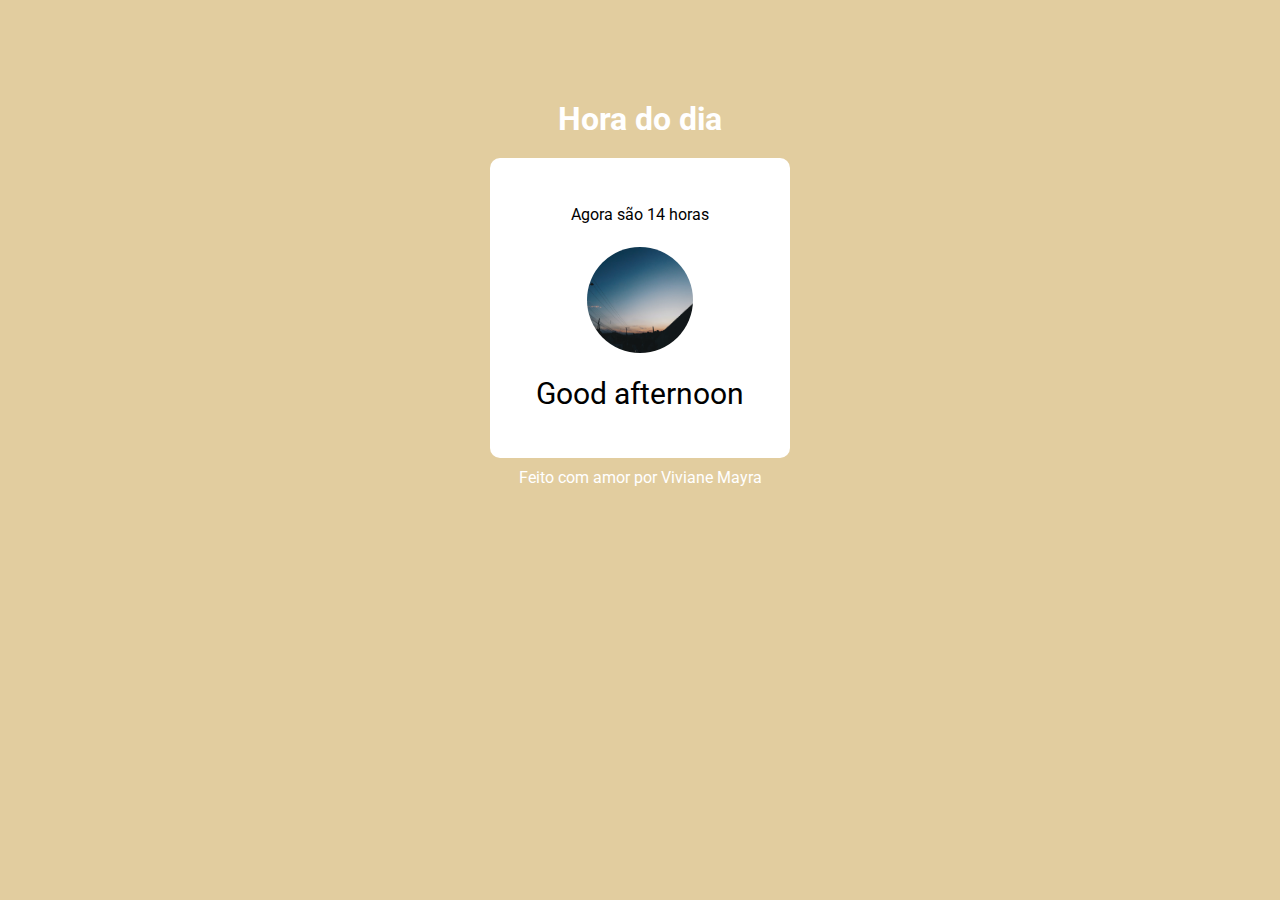
<file: Ex01/index.html>
<!DOCTYPE html>
<html lang="en">
<head>
    <meta charset="UTF-8">
    <meta name="viewport" content="width=device-width, initial-scale=1.0">
    <link rel="stylesheet" href="styles.css">
    <link rel="preconnect" href="https://fonts.googleapis.com"/>
    <link rel="preconnect" href="https://fonts.gstatic.com" crossorigin/>
    <link href="https://fonts.googleapis.com/css2?family=Roboto&display=swap" rel="stylesheet"/>
    <title>Modelo</title>
</head>
<body onload="load()">
    <div class="container">
        <div>
        <h1>Hora do dia</h1>
        </div>
        <section>
            <div id="mensage"></div>
            <div>
                <div id="container-circle">
                    <img id="image" src="./images/manha.jpg">
                </div>
            </div>
            <div id="greeting"></div>
        </section>
        <footer>Feito com amor por Viviane Mayra</footer>
    </div>
    <script src="script.js"></script>
</body>
</html>
</file>
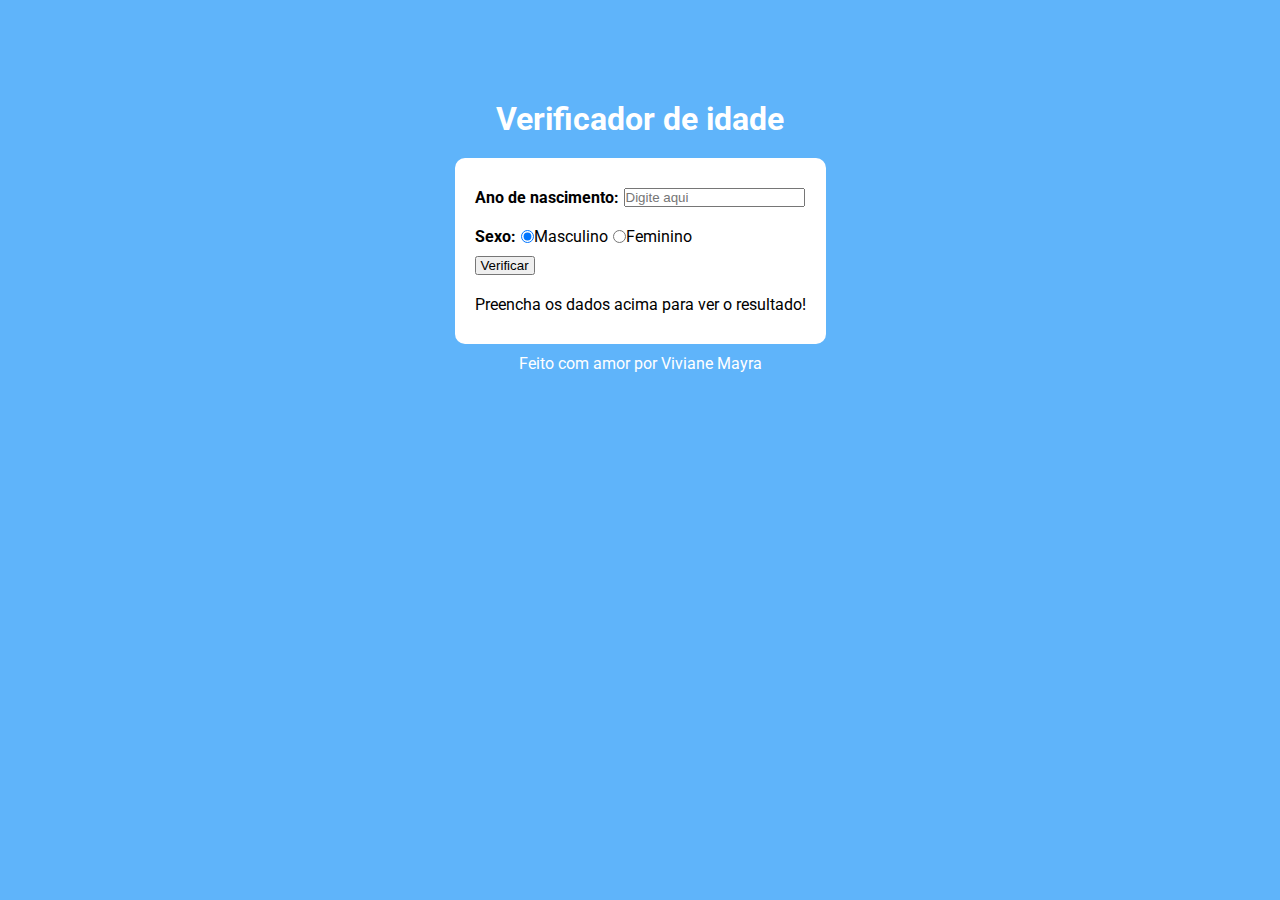
<file: Ex02/index.html>
<!DOCTYPE html>
<html lang="en">
<head>
    <meta charset="UTF-8">
    <meta name="viewport" content="width=device-width, initial-scale=1.0">
    <link rel="stylesheet" href="styles.css">
    <link rel="preconnect" href="https://fonts.googleapis.com"/>
    <link rel="preconnect" href="https://fonts.gstatic.com" crossorigin/>
    <link href="https://fonts.googleapis.com/css2?family=Roboto&display=swap" rel="stylesheet"/>
    <title>Exercício 2</title>
</head>
<body>
    <div class="container">
        <div>
        <h1>Verificador de idade</h1>
        </div>
        <section>
            <div>
              <h4>Ano de nascimento:</h4>
              <input placeholder="Digite aqui" type="number" name="ano" id="ano"/>
            </div>
            <div>
              <h4>Sexo:</h4>
              <input type="radio" name="sexo" id="mas" checked/> Masculino
              <input type="radio" name="sexo" id="fem"/> Feminino
            </div>
            <button onclick="calculate()">Verificar</button>
            <div id="mensage">Preencha os dados acima para ver o resultado!
            </div>
        </section>
        <footer>Feito com amor por Viviane Mayra</footer>
    </div>
<script src="script.js"></script>
</body>
</html>
</file>
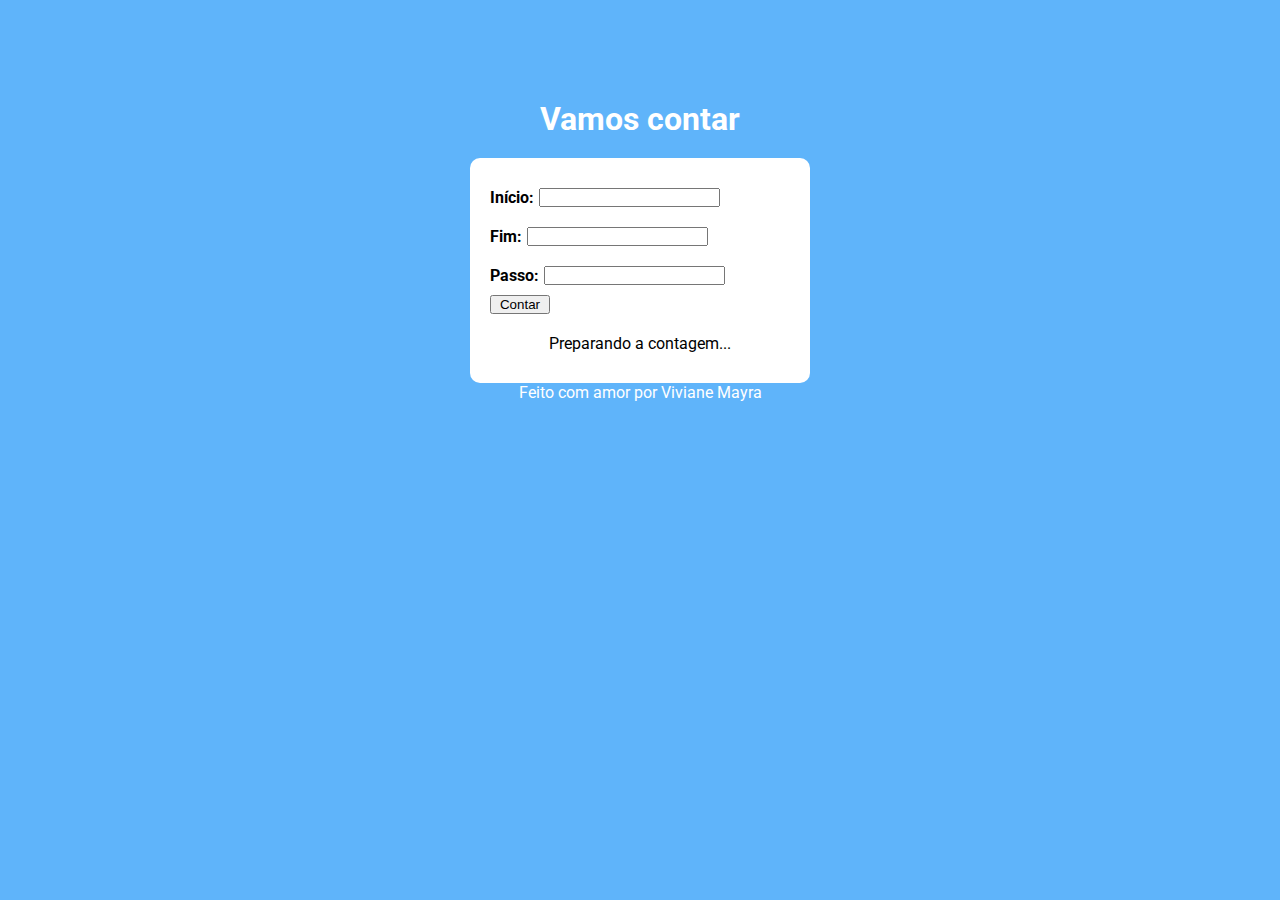
<file: Ex03/index.html>
<!DOCTYPE html>
<html lang="en">
<head>
    <meta charset="UTF-8">
    <meta name="viewport" content="width=device-width, initial-scale=1.0">
    <link rel="stylesheet" href="styles.css">
    <link rel="preconnect" href="https://fonts.googleapis.com"/>
    <link rel="preconnect" href="https://fonts.gstatic.com" crossorigin/>
    <link href="https://fonts.googleapis.com/css2?family=Roboto&display=swap" rel="stylesheet"/>
    <title>Exercício 3</title>
</head>
<body>
    <div class="container">
        <div>
        <h1>Vamos contar</h1>
        </div>
        <section>
            <div>
              <h4>Início:</h4>
              <input type="number" name="ano" id="inicio"/>
            </div>
            <div>
              <h4>Fim:</h4>
              <input type="number" name="ano" id="fim"/>
            </div>
            <div>
                <h4>Passo:</h4>
              <input type="number" name="ano" id="passo"/>
            </div>
            <button onclick="contagem()">Contar</button>
            <div id="mensage">Preparando a contagem...
            </div>
        </section>
        <footer>Feito com amor por Viviane Mayra</footer>
    </div>
<script src="script.js"></script>
</body>
</html>
</file>
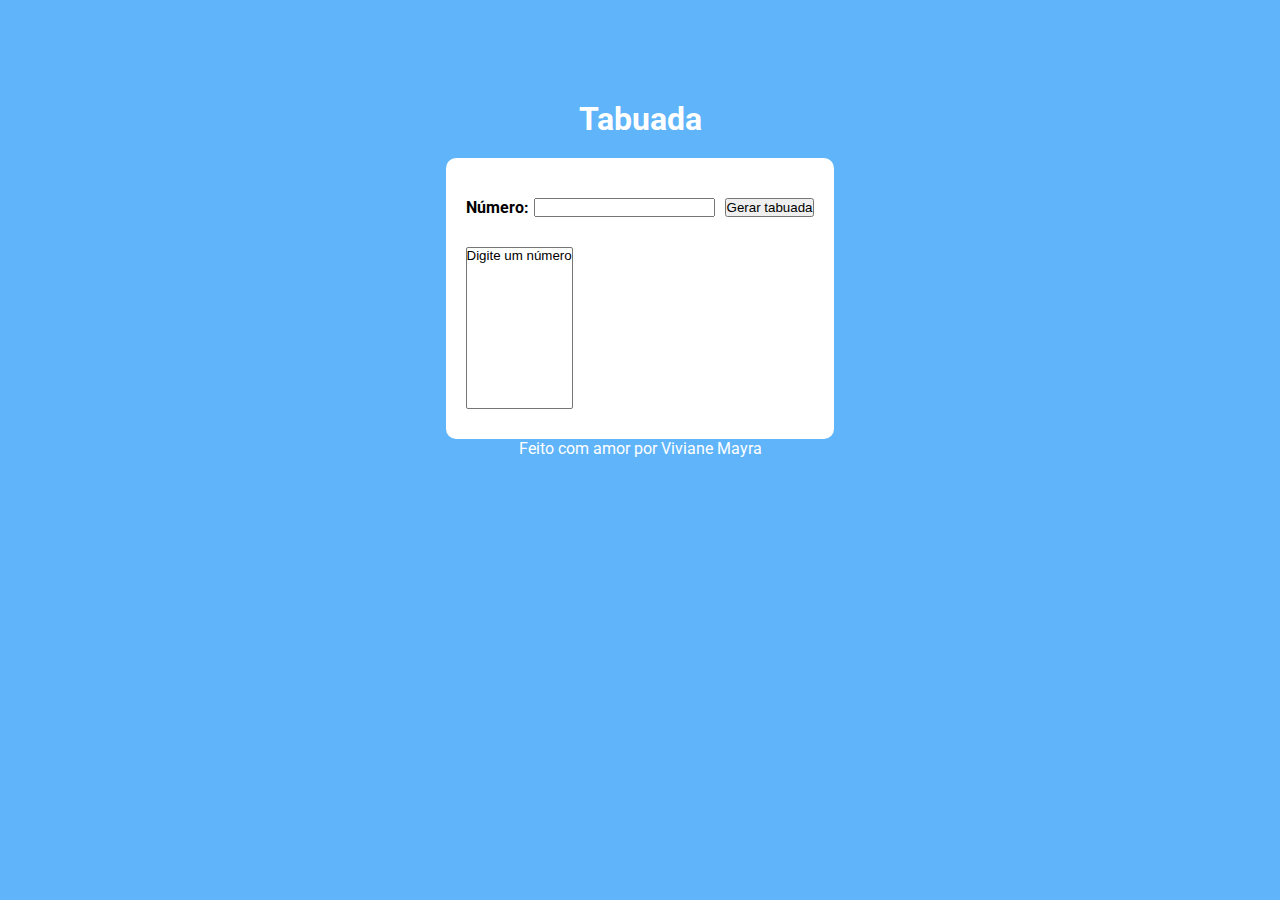
<file: Ex04/index.html>
<!DOCTYPE html>
<html lang="en">
<head>
    <meta charset="UTF-8">
    <meta name="viewport" content="width=device-width, initial-scale=1.0">
    <link rel="stylesheet" href="styles.css">
    <link rel="preconnect" href="https://fonts.googleapis.com"/>
    <link rel="preconnect" href="https://fonts.gstatic.com" crossorigin/>
    <link href="https://fonts.googleapis.com/css2?family=Roboto&display=swap" rel="stylesheet"/>
    <title>Exercício 4</title>
</head>
<body>
    <div class="container">
        <div>
        <h1>Tabuada</h1>
        </div>
        <section>
            <div>
                <div>
                    <h4>Número:</h4>
                    <input type="number" name="ano" id="numero"/>
                </div>
                <button onclick="gerarTabuada()">Gerar tabuada</button>
            </div>
            <div id="mensage">
                <select name="select" id="selecttab" size="10">
                    <option>Digite um número</option>
                </select>
            </div>
        </section>
        <footer>Feito com amor por Viviane Mayra</footer>
    </div>
<script src="script.js"></script>
</body>
</html>
</file>
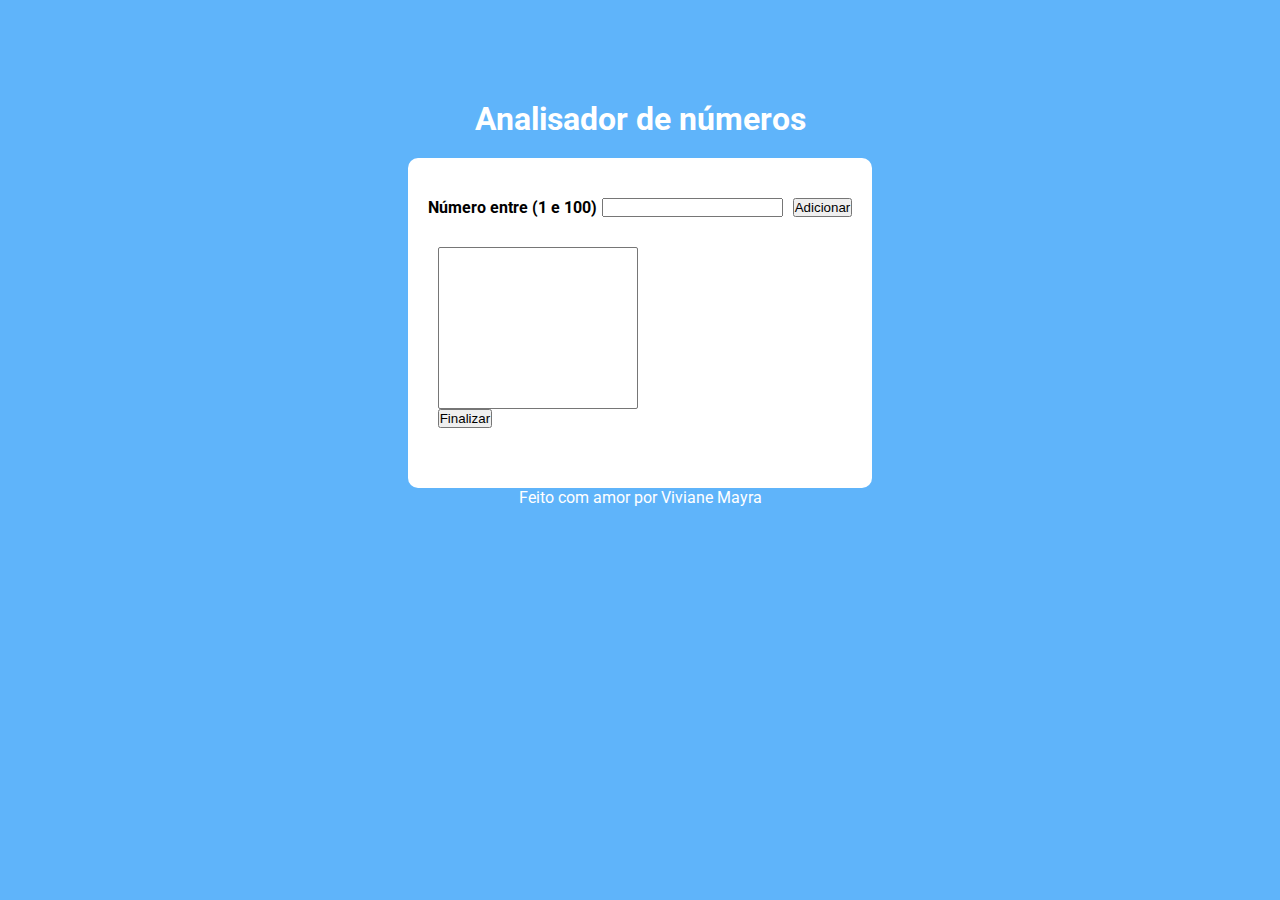
<file: Ex05/index.html>
<!DOCTYPE html>
<html lang="en">
<head>
    <meta charset="UTF-8">
    <meta name="viewport" content="width=device-width, initial-scale=1.0">
    <link rel="stylesheet" href="styles.css">
    <link rel="preconnect" href="https://fonts.googleapis.com"/>
    <link rel="preconnect" href="https://fonts.gstatic.com" crossorigin/>
    <link href="https://fonts.googleapis.com/css2?family=Roboto&display=swap" rel="stylesheet"/>
    <title>Exercício 5</title>
</head>
<body>
    <div class="container">
        <div>
        <h1>Analisador de números</h1>
        </div>
        <section>
            <div>
                <div>
                    <h4>Número entre (1 e 100)</h4>
                    <input type="number" name="ano" id="numero"/>
                </div>
                <button onclick="addNumber()">Adicionar</button>
            </div>
            <div id="mensage">
                <select name="select" id="selecttab" size="10"></select>
                <button onclick="finalizar()">Finalizar</button>
            </div>
            <div id="result"></div>
        </section>
        <footer>Feito com amor por Viviane Mayra</footer>
    </div>
<script src="script.js"></script>
</body>
</html>
</file>
<file: Ex01/styles.css>
*{
    margin:0;
    padding: 0;
    box-sizing: border-box;  
}

body{
    background-color: rgb(95, 180, 250);
    color: white;
    font-family: "Roboto";
}

.container{
    display: flex;
    flex-direction: column;
    align-items: center;
    justify-content: center;
    margin-top: 100px;
}

section{
    background: white;
    width: 300px;
    height: 300px;
    border-radius: 10px;
    display: flex;
    flex-direction: column;
    align-items: center;
    justify-content: center;
    margin-top: 20px;

}

#mensage , #greeting{
    color: black;
}

#greeting{
    font-size: 30px;
}

#container-circle{
    width: 7rem;
    height: 7rem;
    border-radius: 50%;
    border: solid white;
    margin-top: 20px;
    margin-bottom: 20px;
}

#image{
    display: block;
    width: 100%;
    height: 100%;
    border-radius: 50%; 
}




footer{
    margin-top: 10px;
}
</file>
<file: Ex02/styles.css>
*{
    margin:0;
    padding: 0;
    box-sizing: border-box;  
}

body{
    background-color: rgb(95, 180, 250);
    color: white;
    font-family: "Roboto";
}

.container{
    display: flex;
    flex-direction: column;
    align-items: center;
    justify-content: center;
    margin-top: 100px;
}

section{
    background: white;
    color: black;
    border-radius: 10px;
    padding: 20px;
    display: flex;
    flex-direction: column;
    margin-top: 20px;
}

section div{
   display: flex;
   flex-direction: row;
   margin-top: 10px;
   margin-bottom: 10px;
}

input{
    margin-left: 5px;
}

button{
    width: 60px;
    margin-bottom: 10px;
}

#mensage{
    display: flex;
    flex-direction: column;
    justify-content: center;
    align-items: center;
}

#image{
    display: block;
    width: 150px;
    height: 150px;
    border-radius: 50%; 
}





footer{
    margin-top: 10px;
}
</file>
<file: Ex03/styles.css>
*{
    margin:0;
    padding: 0;
    box-sizing: border-box;  
}

body{
    background-color: rgb(95, 180, 250);
    color: white;
    font-family: "Roboto";
}

.container{
    display: flex;
    flex-direction: column;
    align-items: center;
    justify-content: center;
    margin-top: 100px;
}

section{
    background: white;
    color: black;
    border-radius: 10px;
    padding: 20px;
    display: flex;
    flex-direction: column;
    margin-top: 20px;
}

section div{
   display: flex;
   flex-direction: row;
   margin-top: 10px;
   margin-bottom: 10px;
}

input{
    margin-left: 5px;
}

button{
    width: 60px;
    margin-bottom: 10px;
}

#mensage{
    display: flex;
    flex-direction: column;
    justify-content: center;
    align-items: center;
    width: 300px;
}

#image{
    display: block;
    width: 150px;
    height: 150px;
    border-radius: 50%; 
}
</file>
<file: Ex04/styles.css>
*{
    margin:0;
    padding: 0;
    box-sizing: border-box;  
}

body{
    background-color: rgb(95, 180, 250);
    color: white;
    font-family: "Roboto";
}

.container{
    display: flex;
    flex-direction: column;
    align-items: center;
    justify-content: center;
    margin-top: 100px;
}

section{
    background: white;
    color: black;
    border-radius: 10px;
    padding: 20px;
    display: flex;
    flex-direction: column;
    margin-top: 20px;
}

section div{
   display: flex;
   flex-direction: row;
   margin-top: 10px;
   margin-bottom: 10px;
   align-items: flex-end;
}

input{
    margin-left: 5px;
}

button{
    margin-bottom: 10px;
    margin-left: 10px;
}

#mensage{
    width: 300px;
}
</file>
<file: Ex05/styles.css>
*{
    margin:0;
    padding: 0;
    box-sizing: border-box;  
}

body{
    background-color: rgb(95, 180, 250);
    color: white;
    font-family: "Roboto";
}

.container{
    display: flex;
    flex-direction: column;
    align-items: center;
    justify-content: center;
    margin-top: 100px;
}

section{
    background: white;
    color: black;
    border-radius: 10px;
    padding: 20px;
    display: flex;
    flex-direction: column;
    margin-top: 20px;
}

section div{
   display: flex;
   flex-direction: row;
   margin-top: 10px;
   margin-bottom: 10px;
   align-items: flex-end;
}

input{
    margin-left: 5px;
}

button{
    margin-bottom: 10px;
    margin-left: 10px;
}

#mensage{
    width: 300px;
    display: flex;
    flex-direction: column;
    align-items: baseline;
}

select{
    width: 200px;
}
</file>
